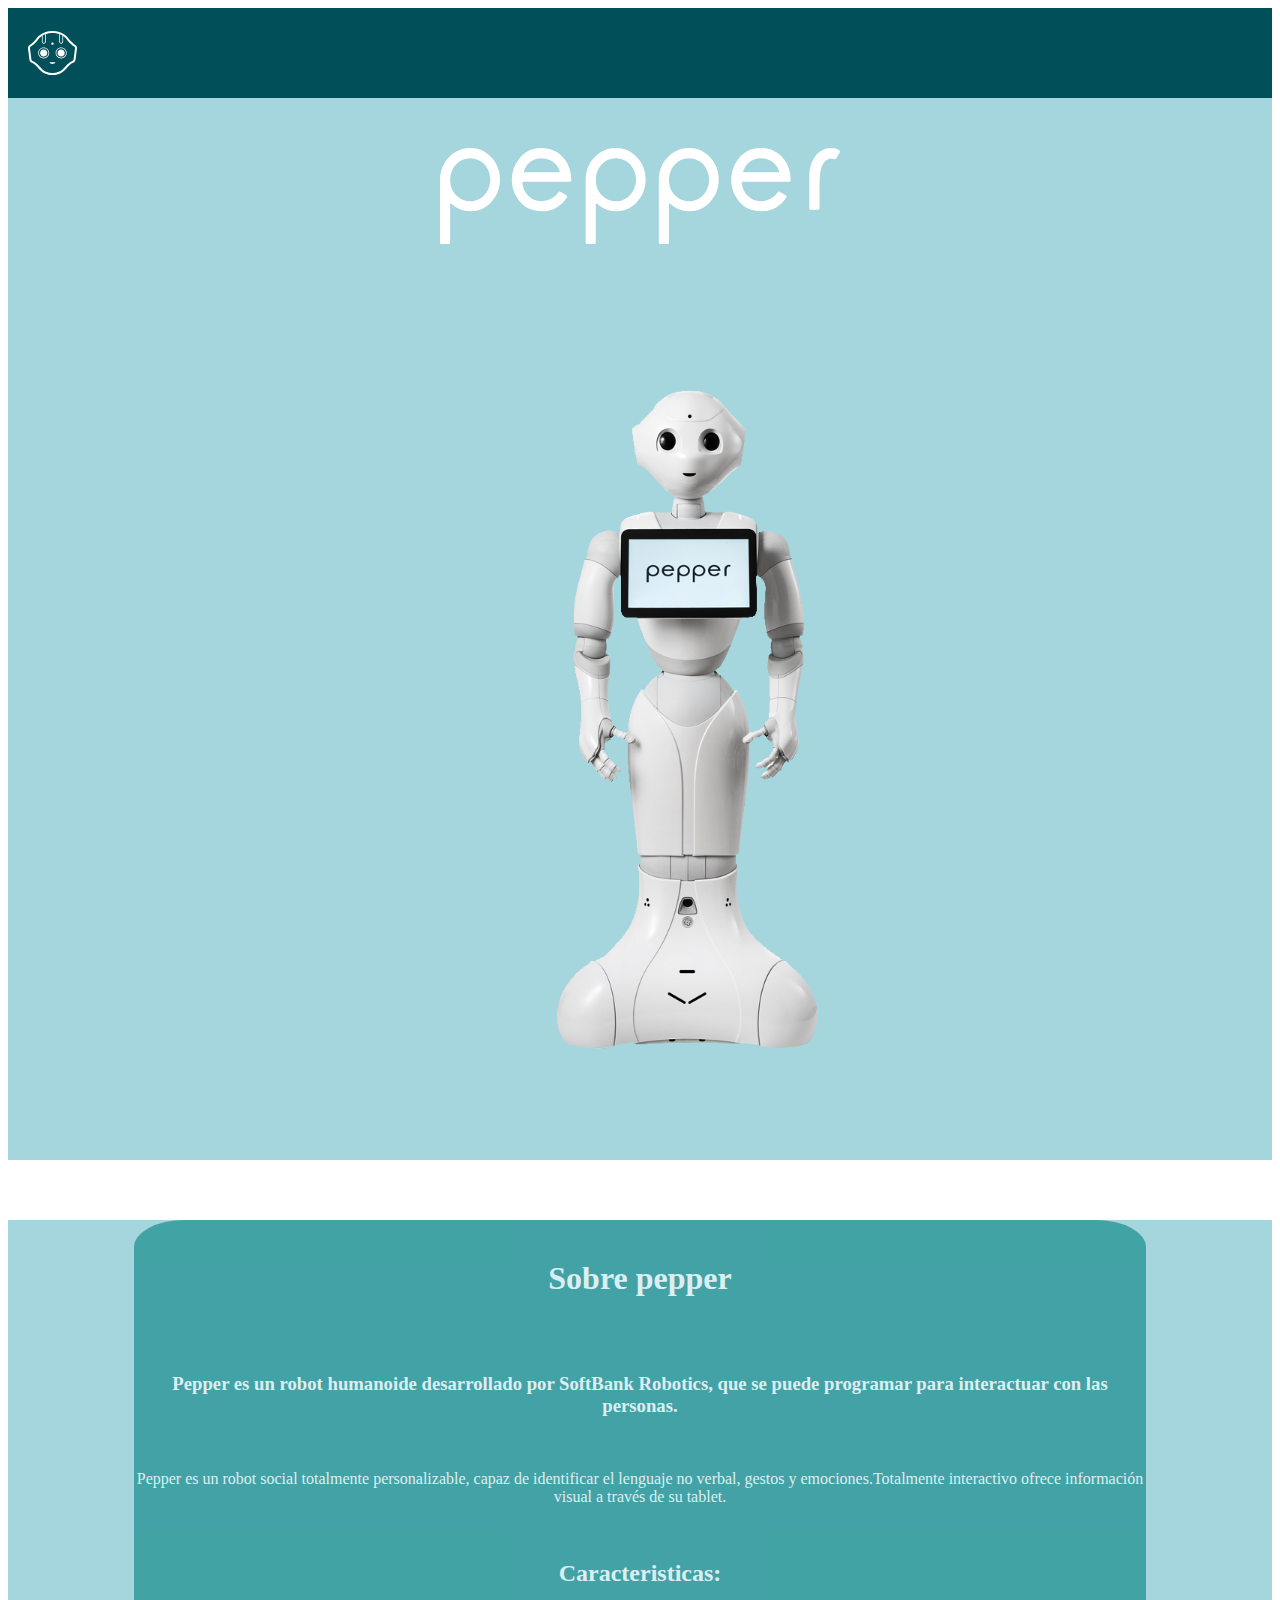
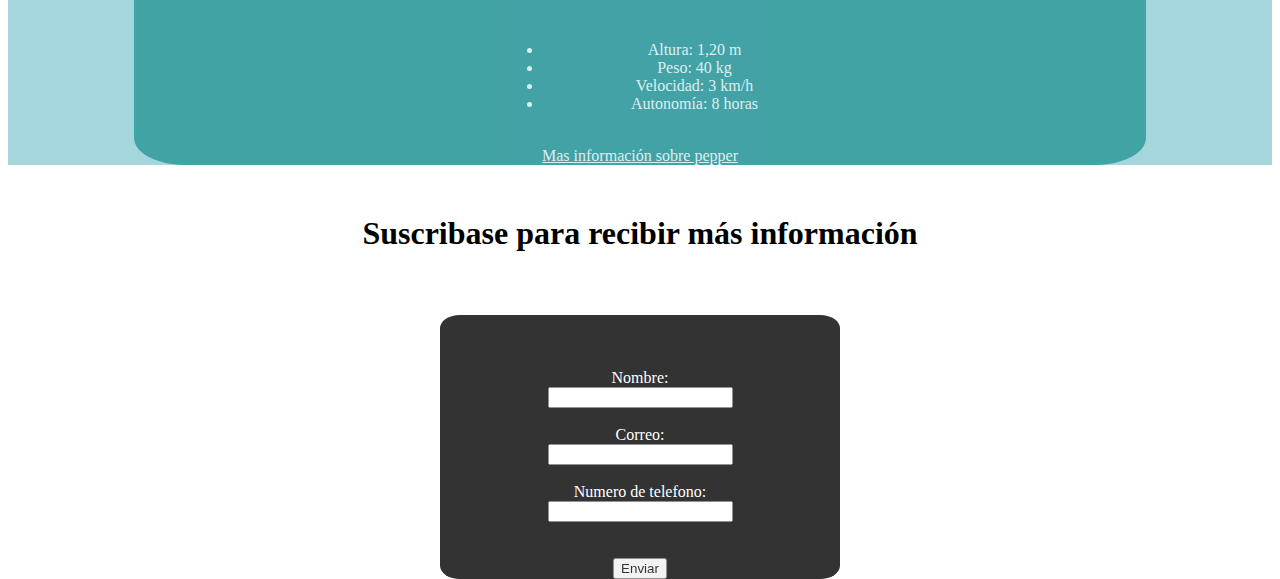
<file: Taller HTML/index.html>
<!DOCTYPE html>
<html lang="en">

<head>
    <meta charset="UTF-8">
    <meta http-equiv="X-UA-Compatible" content="IE=edge">
    <meta name="viewport" content="width=device-width, initial-scale=1.0">
    <link href="https://cdn.jsdelivr.net/npm/bootstrap@5.3.0-alpha3/dist/css/bootstrap.min.css" rel="stylesheet"
        integrity="sha384-KK94CHFLLe+nY2dmCWGMq91rCGa5gtU4mk92HdvYe+M/SXH301p5ILy+dN9+nJOZ" crossorigin="anonymous">
    <link rel="stylesheet" href="css/style.css">
    <title>Document</title>
</head>

<body>
    <div id="cuerpo" class="container-fluid">
        <nav id="top">
            <div id="top-container" class="container">
                <img id="icon" src="./img/icon-pepper.svg" alt="icono">
            </div>
        </nav>
        <div id="contenido" class="row">
            <div id="center" class="row">
                <img src="./img/logopepper.svg" id="titulo" alt="titulo">
            </div>
            <div id="imagenG" class="col-4">
                <img id="pepper" src="./img/pepper.png">
            </div>
            <div id="texto" class="col-8">
                <div id="parrafo">
                    <br>
                    <h1>Sobre pepper</h1>
                    <br>
                    <br>
                    <h3>
                        Pepper es un robot humanoide desarrollado por SoftBank Robotics, que se puede programar para
                        interactuar con las personas.
                    </h3>
                    <br>
                    <p>
                        Pepper es un robot social totalmente personalizable, capaz de identificar el lenguaje no
                        verbal,
                        gestos y emociones.Totalmente interactivo ofrece información visual a través de su tablet.
                    </p>
                    <br>
                    <h2>Caracteristicas:</h2>
                    <br>
                    <ul id="lista">
                        <li><span>Altura: 1,20 m</span></li>
                        <li><span>Peso: 40 kg</span></li>
                        <li><span>Velocidad: 3 km/h</span></li>
                        <li><span>Autonomía: 8 horas</span></li>
                    </ul>
                    <br>
                    <a href="https://www.aldebaran.com/en/pepper" id="link">Mas información sobre pepper</a>
                </div>
            </div>
            <div id="datos" class="row">
                <h1 id="suscrib">Suscribase para recibir más información</h1>
                <div id="op">
                    <form id="usuario">
                        <br><br><br>
                        <label for="Name">Nombre:</label><br>
                        <input type="text" id="Name" name="Name"><br><br>
                        <label for="Mail">Correo:</label><br>
                        <input type="text" id="Mail" name="Mail"><br><br>
                        <label for="cellphone">Numero de telefono:</label><br>
                        <input type="text" id="cellphone" name="cellphone"><br><br><br>
                        <input type="submit" value="Enviar">
                    </form>
                </div>
            </div>
        </div>
    </div>
</body>

</html>
</file>
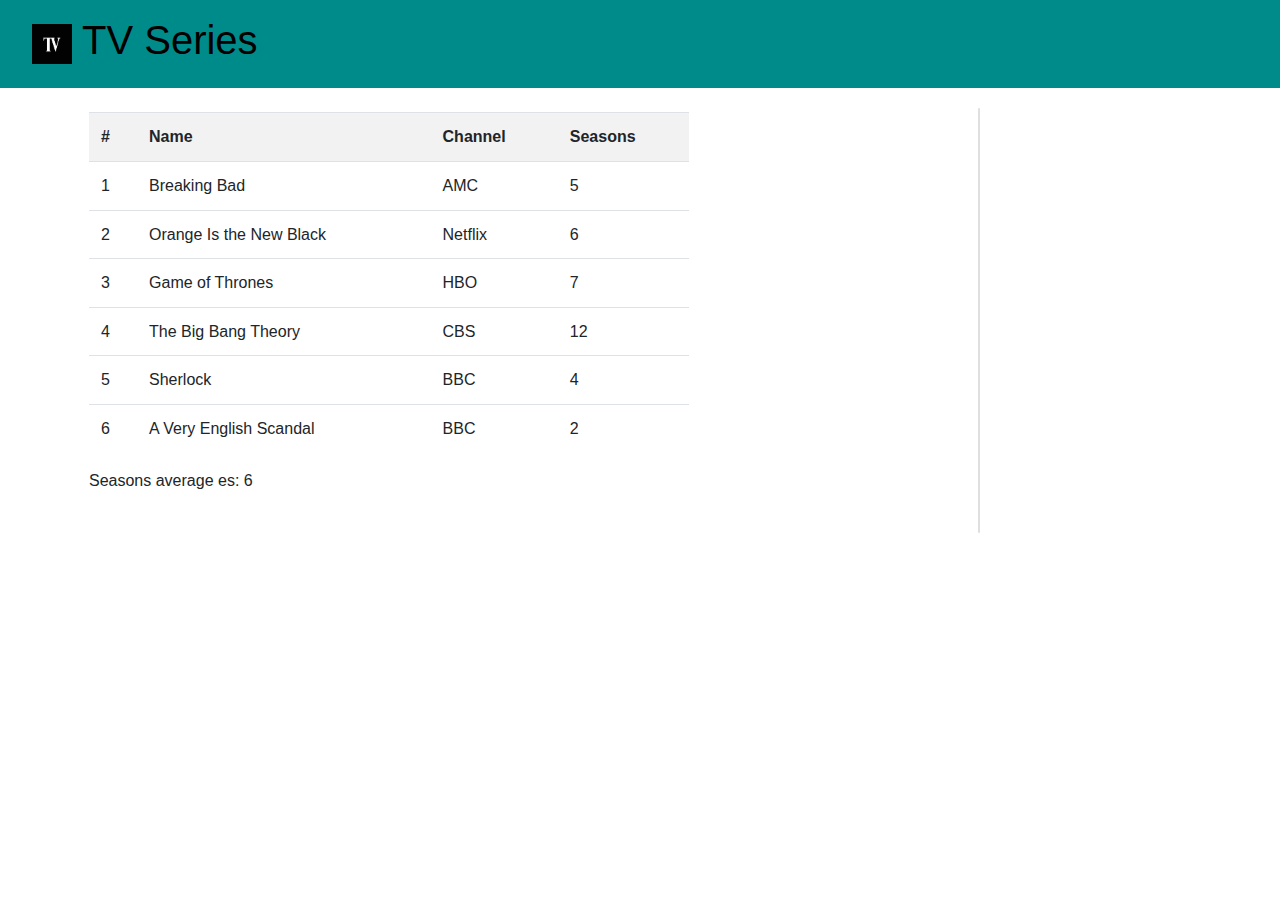
<file: Taller Typescript/index.html>
<!DOCTYPE html>
<html lang="en">

<head>
    <meta charset="UTF-8">
    <meta http-equiv="X-UA-Compatible" content="IE=edge">
    <meta name="viewport" content="width=device-width, initial-scale=1.0">
    <title>Document</title>
    <link rel="stylesheet" href="css/style.css">
    <link rel="stylesheet" href="https://stackpath.bootstrapcdn.com/bootstrap/4.1.3/css/bootstrap.min.css">
</head>

<body>
    <nav class="navbar">
        <a class="navbar" href="#">
            <img src="./img/logo.png" width="40" height="40">
            <h1 class="titulo"> TV Series</h1>
        </a>
    </nav>
    <div class="container-fluid">
        <div class="row">
            <div id="iz" class="col">
                <div id="Divo" class="w-50 p-4">
                    <table class="table table-striped" id="eTabla">
                        <tr>
                            <th>#</th>
                            <th>Name</th>
                            <th>Channel</th>
                            <th>Seasons</th>
                        </tr>
                    </table>
                </div>
            </div>
            <div id="datos" class="card">
            </div>
        </div>
    </div>
    <script type="module" src="./scripts/serie.js"></script>
    <script type="module" src="./scripts/data.js"></script>
    <script type="module" src="./scripts/main.js"></script>
    <script>     
        function cardM(imagen,link,sinopsis,titulo){
            var card = document.getElementById("datos");
            imagen = imagen.replace("https://i.imgur.com/","")
            console.log(imagen,link,sinopsis,titulo)
            card.innerHTML = `<div class="card" style="width: 18rem;">
            <img src="./img/${imagen}" class="card-img-top" alt="...">
            <div class="card-body">
            <h5 class="card-title">${titulo}</h5>
            <p class="card-text">${sinopsis}</p>
            <a href="${link}" class="btn btn-primary">Go to the serie</a>
            </div>
        </div>`
        }
    </script>
</body>

</html>
</file>
<file: Taller HTML/css/style.css>
#top
{
    background-color: #004f59;
    margin-left: 0;
    margin-right: 0;
    width: 100%;
    height: 10%;
}
#top-container
{
    display: flex;
    align-items: center;
    margin-left: 0;
    margin-right: 0;
    padding-left: 0;
    padding-right: 0;
    height: 100%;
    width: 100%;
}
#icon
{
    margin-left: 20px;

}
#cuerpo
{

    height: 100vh;
    padding-left: 0;
    padding-right: 0;
}
#contenido
{
    background-color: #a6d6dd;
    height: 92%;
    text-align: center;
}
#center
{
    height: 30%;
}
#titulo
{
    margin-left: auto;
    margin-right: auto;
    margin-top: 50px;
    width:400px; 
    height:96px;
}

#imagenG
{
    background-color: #a6d6dd;
    text-align: center;
}

#texto
{
    background-color: #a6d6dd;
    text-align: center;
}

#pepper
{
    margin-left: 100px;
    width: 432px;
    height: 810px;
}

#parrafo
{
    margin-left: auto;
    margin-right: auto;
    margin-top: 60px;
    background-color:teal;
    opacity: 0.6;
    width:80%;
    height: 80%;
    border-radius: 5%;
    border-color: black;
    color: white;
    text-align: center;
}

#link
{
    color: white;
}

#lista
{
    margin-left: auto;
    margin-right: auto;
}
span
{
    position: relative;
    right: 150px;
}
li
{
    margin-left: 38%;
}
#suscrib
{
    margin-top: 50px;
    margin-bottom: 0px;
    height: 100px;
}
#datos
{
    align-items: center;
    text-align: center;
    background-image: url(https://i.pinimg.com/originals/a6/33/c7/a633c728d3687b051c46ae0ca55c0d0e.gif);
    background-repeat: no-repeat;
    background-size: cover;
    background-position: center;
}
#usuario
{
    margin-top: 0px;
    margin-bottom: 100px;
}
#op
{
    margin-left: auto;
    margin-right: auto;
    background-color: black;
    opacity: 0.8;
    width: 400px;
    border-radius: 5%;
    color: white;
}
</file>
<file: Taller Typescript/css/style.css>
nav.navbar
{
    background-color: darkcyan;
}

h1.titulo
{
    color: black;
    padding-left: 10px;
    font-family: 'Lucida Sans', 'Lucida Sans Regular', 'Lucida Grande', 'Lucida Sans Unicode', Geneva, Verdana, sans-serif;
}
#Divo
{
    margin-left: 50px;
}

#datos
{
    float:left;
    margin-right: 300px;
    margin-top: 20px;
}

#eTabla
{
    min-width: 600px;
}

#iz
{
    min-width: 600px;
}
</file>
